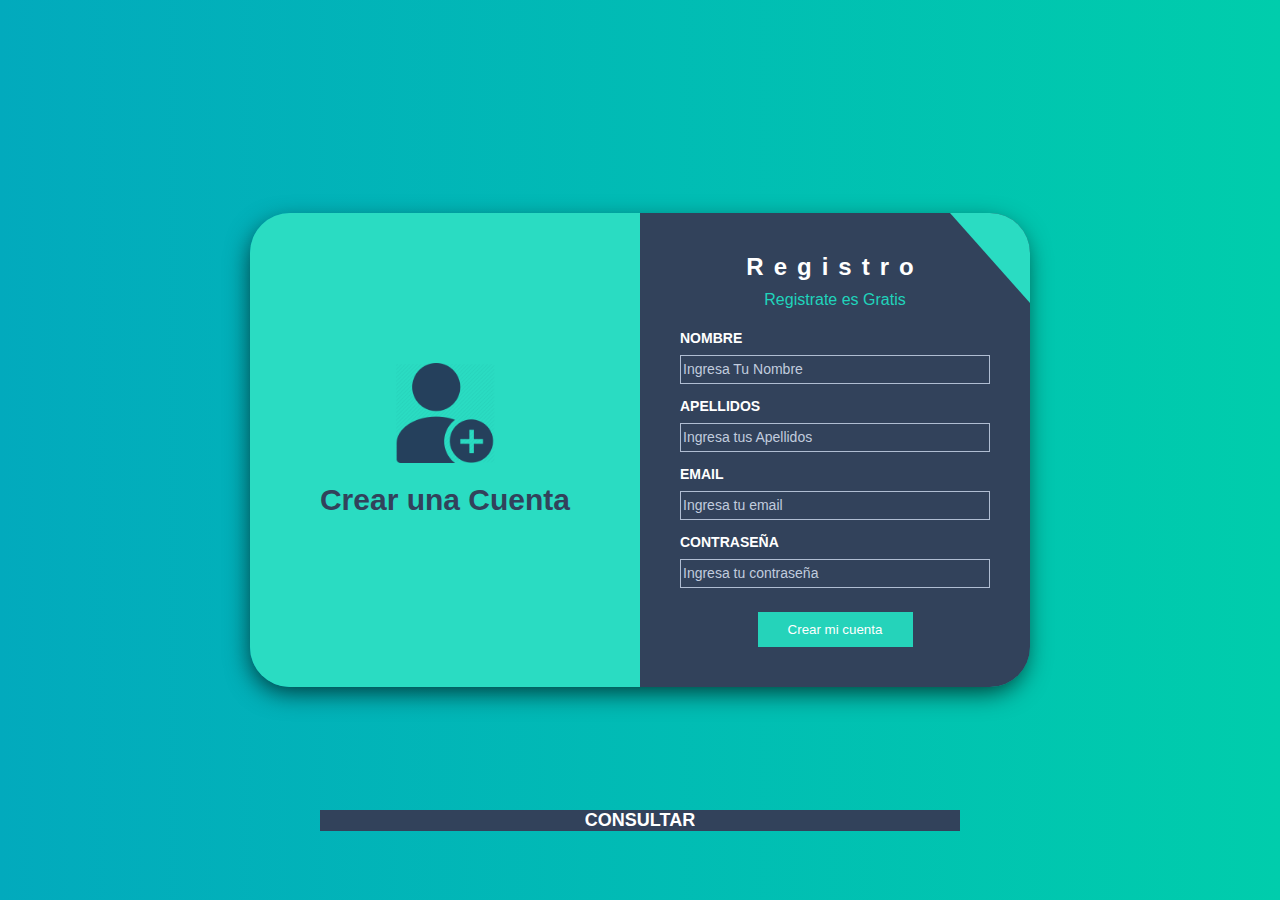
<file: index.html>
<!DOCTYPE html>
<html lang="en">
<head>
	<meta charset="UTF-8">
	<title>login css</title>
	<link rel="stylesheet" href="css/style.css">
</head>
<body>
	<div class="container">
		<div class="login">
			<div class="logo">
				<img src="img/icon.png" alt="">
				<h1>Crear una Cuenta</h1>
			</div>
            <form action="registro.php" method="post" class="login-formulario">
				<div class="login-texto">
					<h3>Registro</h3>
					<p>Registrate es Gratis</p>
				</div>
				<label>Nombre</label>
				<input name="nombres" class="inputs" type="text" placeholder="Ingresa Tu Nombre">
				<label>Apellidos</label>
				<input name="apellidos" class="inputs" type="text" placeholder="Ingresa tus Apellidos">
				<label>Email</label>
				<input name="correo" class="inputs" type="email" placeholder="Ingresa tu email">
				<label>Contraseña</label>
				<input name="pass" class="inputs" type="password" placeholder="Ingresa tu contraseña">
				<input type="submit" value="Crear mi cuenta" class="envia">
            </form>
		</div>
	</div>
	
	<form action="consulta.html" method="POST" class="form__consulta">
        <input type="submit" value="CONSULTAR"> 
    </form>	
    
</body>
</html>
</file>
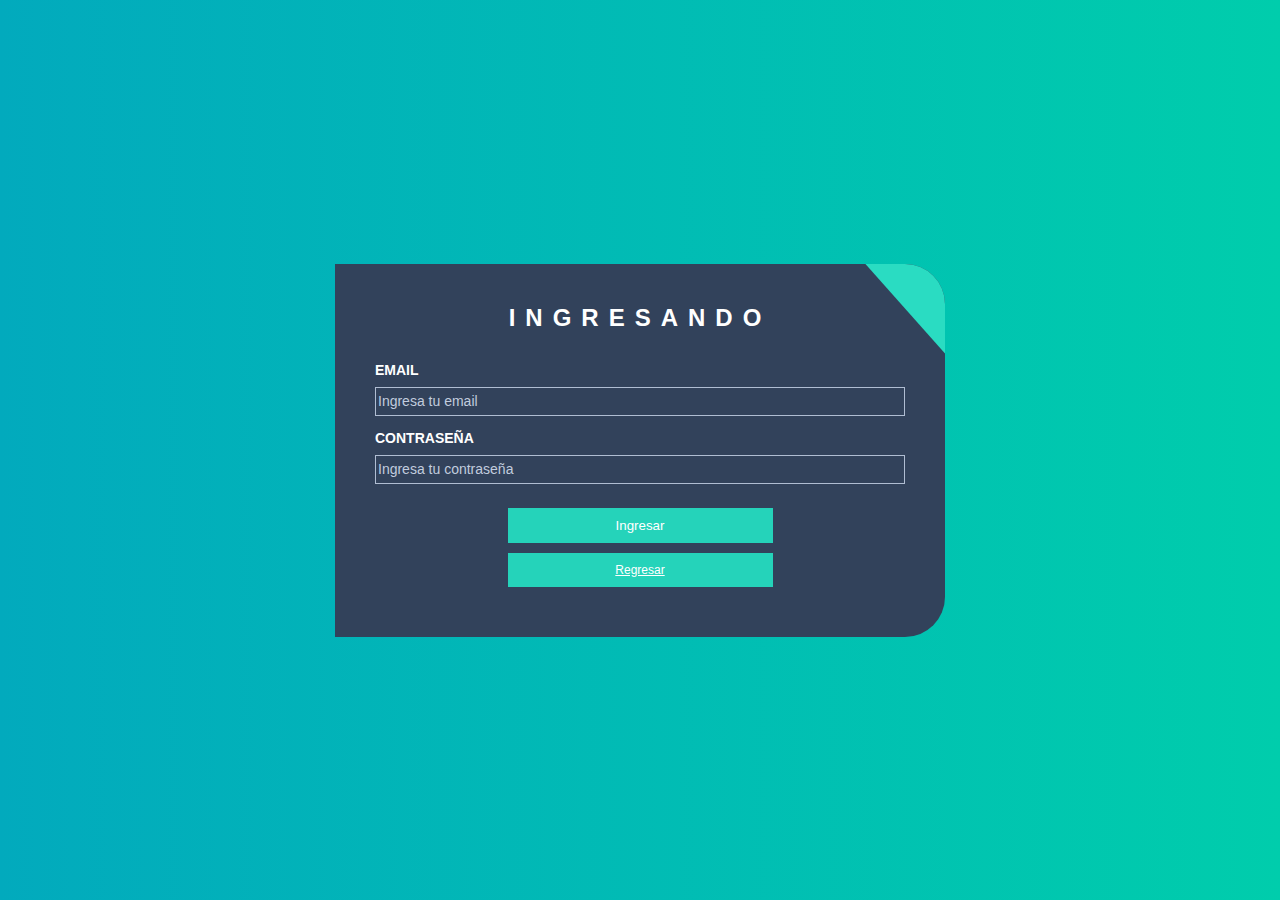
<file: consulta.html>
<!DOCTYPE html>
<html lang="en">
<head>
    <meta charset="UTF-8">
    <title>Ingresos Anteriores</title>
    <link rel="stylesheet" href="css/style.css">
</head>
<body>
    <div class="container2">
            <form action="consulta.php" method="post" class="login-formulario">
				<div class="login-texto">
					<h3>INGRESANDO</h3>
				</div>
				<label>Email</label>
				<input name="correo" class="inputs" type="email" placeholder="Ingresa tu email">
				<label>Contraseña</label>
				<input name="pass" class="inputs" type="password" placeholder="Ingresa tu contraseña">
				<input type="submit" value="Ingresar" class="envia">
                <a type="button" href="index.html" class="envia" value="Regresar">Regresar</a>
			</form>
	</div>
</body>
</html>
</file>
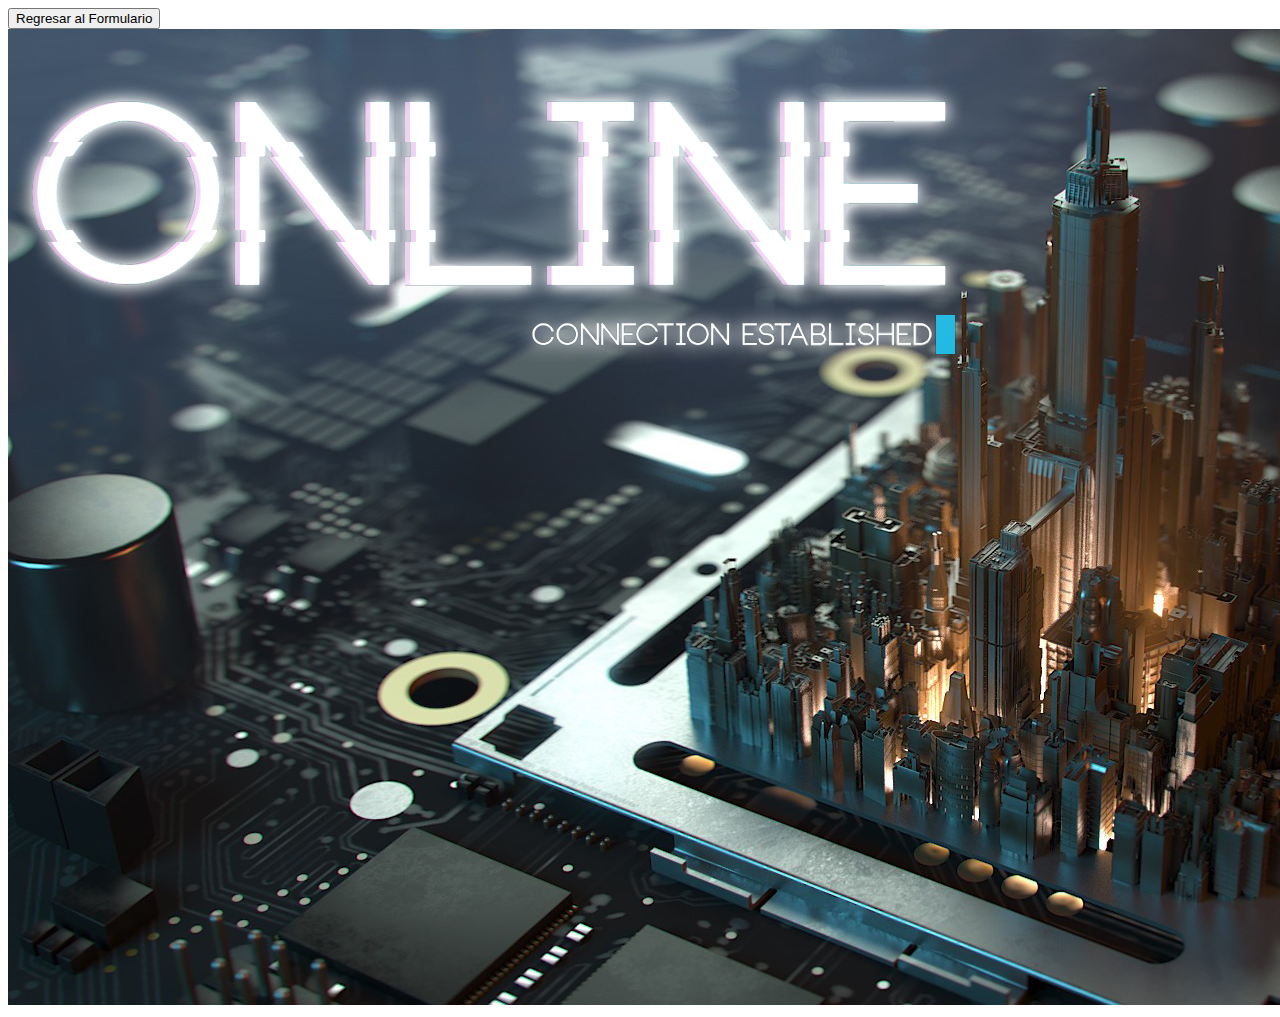
<file: principal.html>
<!DOCTYPE html>
<html lang="en">
<head>
    <meta charset="UTF-8">
    <title>Document</title>
</head>
<body> 
    <button onclick="location.href='index.html'">Regresar al Formulario</button>
    <img src="img/cardmotherworld.jpg" alt="">
</body>
</html>
</file>
<file: css/style.css>
*{
	margin: 0;
	padding: 0;
	box-sizing: border-box;
	font-family: arial;
}

body{
	min-height: 100vh;
background: #a8ff78;  /* fallback for old browsers */
background: -webkit-linear-gradient(to right, #78ffd6, #a8ff78);  /* Chrome 10-25, Safari 5.1-6 */
background: linear-gradient(to right, #02aabd, #00cdac); /* W3C, IE 10+/ Edge, Firefox 16+, Chrome 26+, Opera 12+, Safari 7+ */
}

.container{
	display: flex;
	justify-content: center;
	align-items: center;
	padding: 30px;
	min-height: 100vh;
	justify-content: center;
}

.container2{
	display: flex;
	justify-content: center;
	align-items: center;
	padding: 30px;
	min-height: 100vh;
	justify-content: center;
}

.login{
	min-height: 400px;
	width: 780px;
	display: flex;
	-webkit-box-shadow: -2px 8px 26px -4px rgba(0,0,0,0.75);
-moz-box-shadow: -2px 8px 26px -4px rgba(0,0,0,0.75);
box-shadow: -2px 8px 26px -4px rgba(0,0,0,0.75);
    border-top-left-radius: 40px;
    border-bottom-left-radius: 40px;
    border-top-right-radius: 40px;
    border-bottom-right-radius: 40px;
}


.form__consulta{
    text-align: center;
    background: #32425b;
    width: 50%;
    margin-left: 25%;
    margin-top:  -90px;
}

.form__consulta input{
    font-weight: bold;
    font-size: 18px;    
}

.login-formulario{
	padding: 40px 40px;
	display: flex;
	flex-direction: column;
	width: 50%;
	justify-content: center;
	position: relative;
	background: #32425b;
    border-top-right-radius: 40px;
    border-bottom-right-radius: 40px;
}

.login-formulario:after{
	position: absolute;
	right: 0;
	top: 0;
	background: #2adcc2;
	clip-path: polygon(100% 100%, 0 0, 100% 0);
	width: 80px;
	height: 90px;
	content: '';
    border-top-right-radius: 40px;
}

.logo{
	width: 50%;
	background: #2adcc2;
	position: relative;
    border-top-left-radius: 40px;
    border-bottom-left-radius: 40px;
}

label{
	color: #ffffff;
	font-size: 14px;
	font-weight: bold;
    text-transform: uppercase;
    margin-bottom: -5px;
}

.inputs{
	padding: 6px 2px;
    color: #c8cbd0; 
	border: 1px solid #b0bdd2;
	width: 100%;
	margin: 14px 0px;
}
 ::placeholder {

    color: #c1ccde; 
    font-size: 14px;
} 

input{
	background: 0;
    outline: none;
	border: 0;
	color: white;
}
.login-texto{
	text-align: center;
	
	margin-bottom: 20px;
}

.login-texto h3{
	color: #ffffff;
	font-size: 24px;
	letter-spacing: 10px;
	margin-bottom: 10px;
}

.login-texto p{
	color: #20d4bb;
	margin: 1px;
}

.envia{
    margin-left: 25%;
	margin-top: 10px;
	background: #25d3ba;
	padding:10px 0px;
    text-align: center;
    width: 50%;
}

a{
	color: white;
	font-size: 12px;
	margin: 10px;
    text-align: center;
}

.logo {
	display: flex;
	flex-direction: column;
	align-items: center;
	justify-content: center;
	color: #32425b;
	font-family: helvetica;
	font-size: 15px;
	text-align: center;
}

.logo p{
	padding: 10px 20px;
}

h1{
	color: #32425b;
	margin-bottom: 20px;
}

img{
	width: 100px;
	margin-bottom: 20px;
}
</file>
